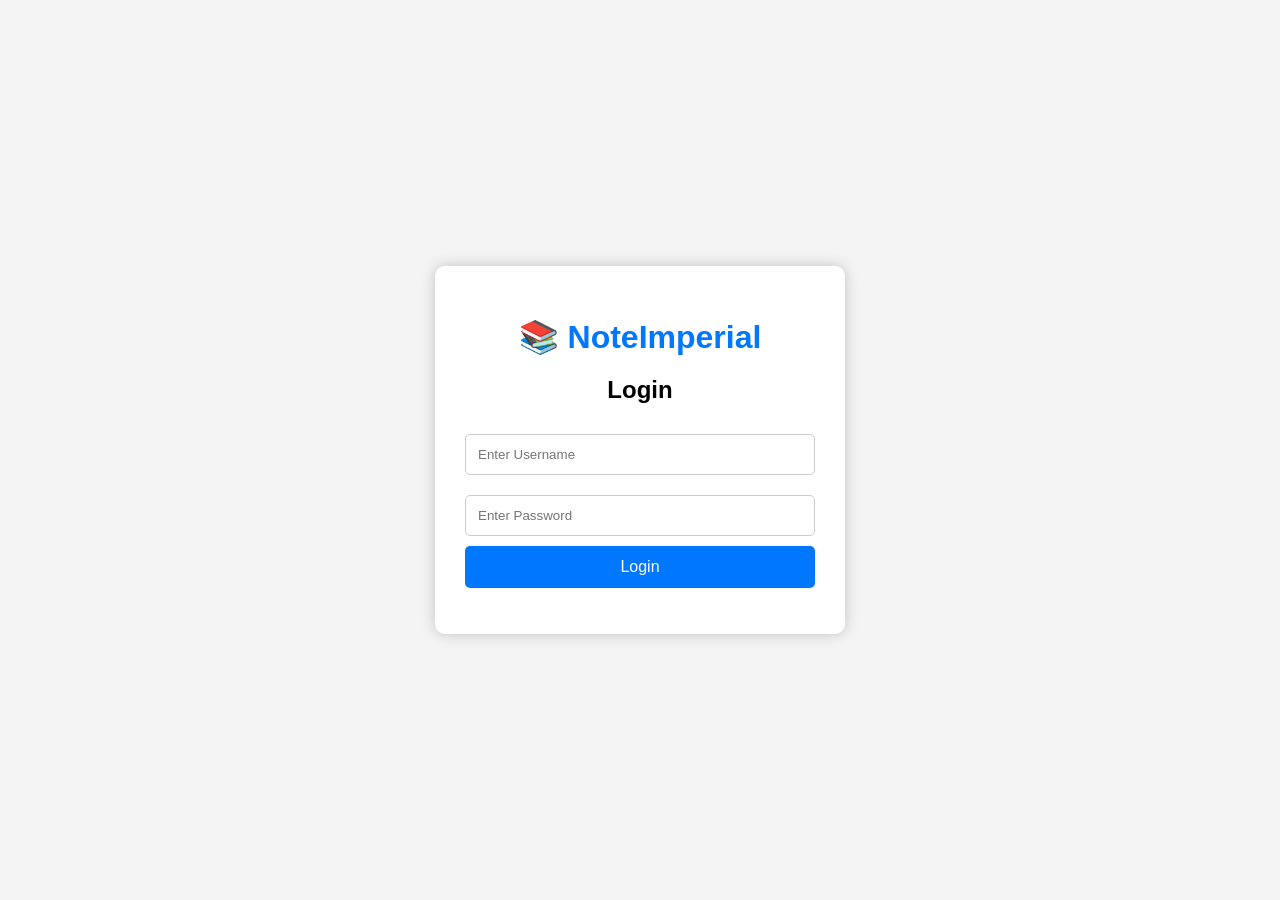
<file: login.html>
<!DOCTYPE html>
<html lang="en">
<head>
    <meta charset="UTF-8">
    <meta name="viewport" content="width=device-width, initial-scale=1.0">
    <title>Login - NoteImperial</title>
    <link rel="stylesheet" href="login.css">
</head>
<body>

<div class="login-box">

    <h1>📚 NoteImperial</h1>
    <h2>Login</h2>

    <input type="text" id="username" placeholder="Enter Username">

    <input type="password" id="password" placeholder="Enter Password">

    <button id="loginBtn">Login</button>

    <p id="message"></p>

</div>

<script src="login.js"></script>

</body>
</html>
</file>
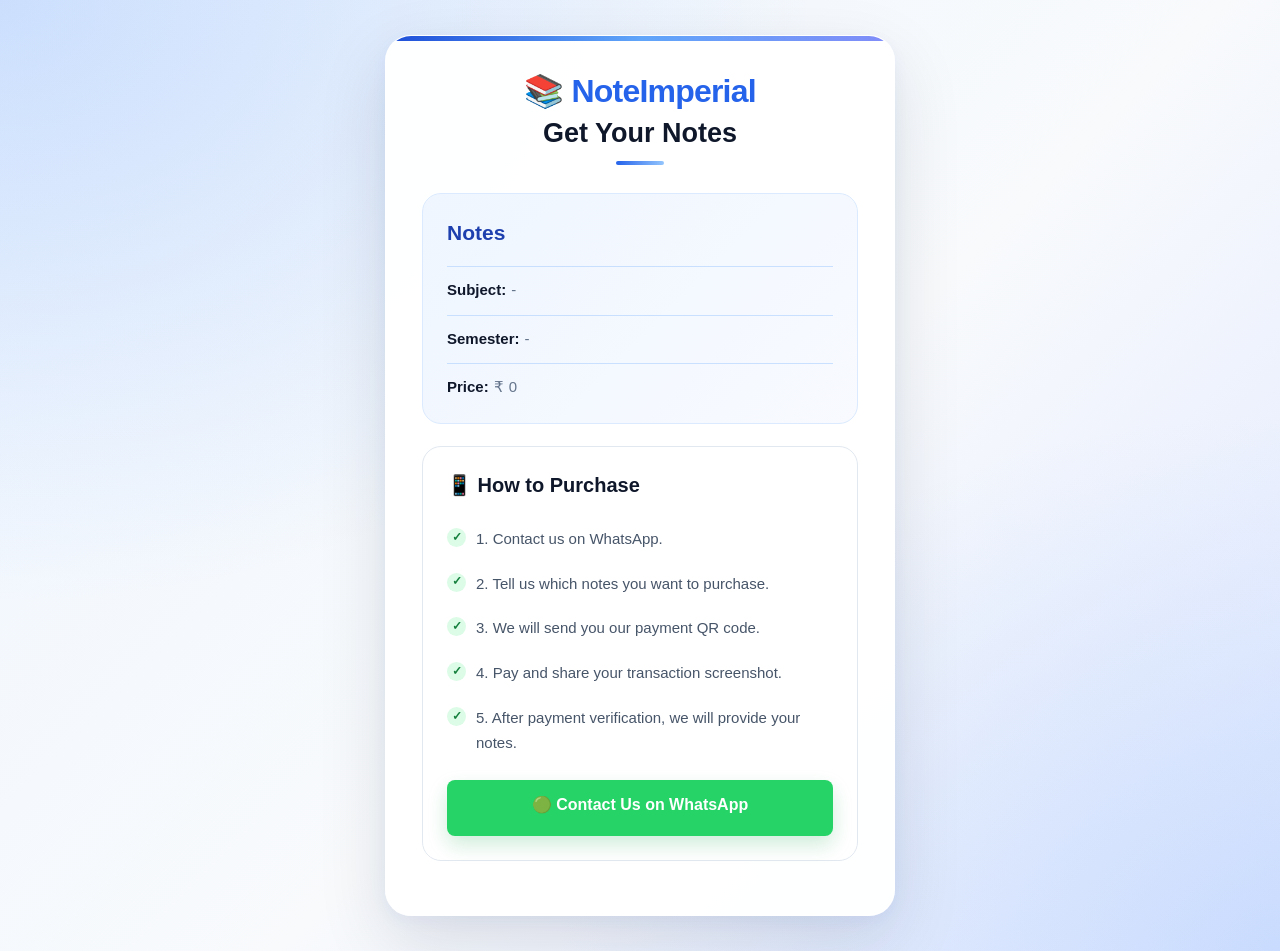
<file: payment.html>
<!DOCTYPE html>
<html lang="en">
<head>
    <meta charset="UTF-8">
    <meta name="viewport" content="width=device-width, initial-scale=1.0">

    <title>Get Your Notes - NoteImperial</title>

    <link rel="stylesheet" href="payment.css">
</head>
<body>

    <div class="payment-box">

        <h1>📚 NoteImperial</h1>

        <h2>Get Your Notes</h2>

        <div class="note-details">
            <h3 id="noteTitle">Loading...</h3>

            <p><b>Subject:</b> <span id="noteSubject"></span></p>

            <p><b>Semester:</b> <span id="noteSemester"></span></p>

            <p><b>Price:</b> ₹<span id="notePrice"></span></p>
        </div>

        <div class="qr-box">
            <h3>📱 How to Purchase</h3>

            <p>1. Contact us on WhatsApp.</p>
            <p>2. Tell us which notes you want to purchase.</p>
            <p>3. We will send you our payment QR code.</p>
            <p>4. Pay and share your transaction screenshot.</p>
            <p>5. After payment verification, we will provide your notes.</p>

            <a
                id="whatsappContact"
                href="#"
                target="_blank"
                rel="noopener noreferrer"
                style="display:inline-block; padding:14px 20px; background:#25D366; color:white; text-decoration:none; border-radius:8px; font-weight:bold; margin-top:15px;"
            >
                🟢 Contact Us on WhatsApp
            </a>
        </div>

        <p id="status"></p>

    </div>

    <script type="module">
        const params = new URLSearchParams(window.location.search);

        const title = params.get("title") || "Notes";
        const subject = params.get("subject") || "-";
        const semester = params.get("semester") || "-";
        const price = params.get("price") || "0";

        document.getElementById("noteTitle").textContent = title;
        document.getElementById("noteSubject").textContent = subject;
        document.getElementById("noteSemester").textContent = semester;
        document.getElementById("notePrice").textContent = price;

        const message =
            "Assalamualaikum! I want to purchase notes from NoteImperial.\\n\\n" +
            "Notes: " + title + "\\n" +
            "Subject: " + subject + "\\n" +
            "Semester: " + semester + "\\n" +
            "Price: ₹" + price + "\\n\\n" +
            "Please send me the payment QR code.";

        document.getElementById("whatsappContact").href =
            "https://wa.me/918178223905?text=" + encodeURIComponent(message);
    </script>

</body>
</html>
</file>
<file: login.css>
body {
    margin: 0;
    padding: 0;
    background: #f4f4f4;
    font-family: Arial, sans-serif;

    display: flex;
    justify-content: center;
    align-items: center;
    height: 100vh;
}

.login-box {
    background: white;
    padding: 30px;
    width: 350px;
    border-radius: 10px;
    text-align: center;
    box-shadow: 0 0 15px rgba(0,0,0,0.2);
}

.login-box h1 {
    color: #0077ff;
    margin-bottom: 10px;
}

.login-box h2 {
    margin-bottom: 20px;
}

.login-box input {
    width: 100%;
    padding: 12px;
    margin: 10px 0;
    box-sizing: border-box;
    border: 1px solid #ccc;
    border-radius: 5px;
}

.login-box button {
    width: 100%;
    padding: 12px;
    background: #0077ff;
    color: white;
    border: none;
    border-radius: 5px;
    cursor: pointer;
    font-size: 16px;
}

.login-box button:hover {
    background: #005fd1;
}

#message {
    margin-top: 15px;
    color: red;
    font-weight: bold;
}
</file>
<file: payment.css>
/* ==================================
   NOTEIMPERIAL PREMIUM PAYMENT PAGE
   ================================== */

* {
    margin: 0;
    padding: 0;
    box-sizing: border-box;
}

:root {
    --primary: #2563eb;
    --primary-dark: #1d4ed8;
    --navy: #0f172a;
    --text: #334155;
    --muted: #64748b;
    --border: #e2e8f0;
    --surface: #ffffff;
    --background: #f1f5f9;
    --green: #16a34a;
}

body {
    font-family: Arial, Helvetica, sans-serif;
    min-height: 100vh;
    padding: 35px 18px;
    display: flex;
    justify-content: center;
    align-items: center;
    color: var(--text);
    background:
        radial-gradient(ellipse at top left, rgba(59, 130, 246, 0.20), transparent 45%),
        radial-gradient(ellipse at bottom right, rgba(96, 165, 250, 0.18), transparent 40%),
        linear-gradient(135deg, #eff6ff, #f8fafc 55%, #e0e7ff);
}

/* Main payment card */

.payment-box {
    position: relative;
    width: 100%;
    max-width: 510px;
    padding: 36px;
    overflow: hidden;
    background: rgba(255, 255, 255, 0.96);
    border: 1px solid rgba(255, 255, 255, 0.9);
    border-radius: 26px;
    box-shadow:
        0 25px 70px rgba(15, 23, 42, 0.12),
        0 5px 15px rgba(37, 99, 235, 0.05);
}

/* Decorative top line */

.payment-box::before {
    content: "";
    position: absolute;
    top: 0;
    left: 0;
    width: 100%;
    height: 5px;
    background: linear-gradient(90deg, #1d4ed8, #60a5fa, #818cf8);
}

/* Headings */

.payment-box h1 {
    color: var(--primary);
    font-size: clamp(25px, 5vw, 32px);
    font-weight: 800;
    letter-spacing: -0.8px;
    text-align: center;
    margin-bottom: 8px;
}

.payment-box h2 {
    color: var(--navy);
    font-size: clamp(21px, 4vw, 27px);
    font-weight: 750;
    text-align: center;
    margin-bottom: 28px;
}

.payment-box h2::after {
    content: "";
    display: block;
    width: 48px;
    height: 4px;
    margin: 12px auto 0;
    border-radius: 10px;
    background: linear-gradient(90deg, #2563eb, #93c5fd);
}

/* Note details */

.note-details {
    padding: 24px;
    margin-bottom: 22px;
    background: linear-gradient(135deg, #eff6ff, #f8faff);
    border: 1px solid #dbeafe;
    border-radius: 19px;
}

.note-details h3 {
    color: #1e40af;
    font-size: 21px;
    line-height: 1.45;
    overflow-wrap: anywhere;
    margin-bottom: 18px;
}

.note-details p {
    display: flex;
    flex-wrap: wrap;
    gap: 5px;
    margin-top: 13px;
    padding-top: 12px;
    border-top: 1px solid rgba(191, 219, 254, 0.8);
    color: var(--muted);
    font-size: 15px;
    line-height: 1.5;
}

.note-details p b {
    color: var(--navy);
}

/* Purchase instructions */

.qr-box {
    padding: 24px;
    background: var(--surface);
    border: 1px solid var(--border);
    border-radius: 19px;
}

.qr-box h3 {
    color: var(--navy);
    font-size: 20px;
    line-height: 1.4;
    margin-bottom: 18px;
}

.qr-box p {
    position: relative;
    padding: 10px 0 10px 29px;
    color: #475569;
    font-size: 15px;
    line-height: 1.65;
    overflow-wrap: anywhere;
}

.qr-box p::before {
    content: "✓";
    position: absolute;
    top: 11px;
    left: 0;
    display: flex;
    align-items: center;
    justify-content: center;
    width: 19px;
    height: 19px;
    color: #15803d;
    background: #dcfce7;
    border-radius: 50%;
    font-size: 12px;
    font-weight: bold;
}

/* WhatsApp button */

#whatsappContact {
    display: flex;
    align-items: center;
    justify-content: center;
    gap: 9px;
    width: 100%;
    min-height: 56px;
    margin-top: 24px;
    padding: 16px 18px;
    border: none;
    border-radius: 14px;
    background: linear-gradient(135deg, #22c55e, #16a34a);
    color: #ffffff;
    text-decoration: none;
    text-align: center;
    font-size: 16px;
    font-weight: 750;
    line-height: 1.4;
    box-shadow: 0 9px 20px rgba(22, 163, 74, 0.20);
    transition: transform 0.2s ease, box-shadow 0.2s ease;
    overflow-wrap: anywhere;
}

#whatsappContact:hover {
    transform: translateY(-2px);
    box-shadow: 0 13px 25px rgba(22, 163, 74, 0.28);
}

#whatsappContact:active {
    transform: scale(0.98);
}

#whatsappContact:focus-visible {
    outline: 3px solid #86efac;
    outline-offset: 4px;
}

/* Status message */

#status {
    margin-top: 18px;
    color: #15803d;
    font-size: 14px;
    font-weight: bold;
    line-height: 1.5;
    overflow-wrap: anywhere;
}

/* Tablet and mobile */

@media (max-width: 600px) {
    body {
        align-items: flex-start;
        padding: 20px 12px;
    }

    .payment-box {
        max-width: 100%;
        padding: 27px 18px 22px;
        border-radius: 21px;
    }

    .payment-box h1 {
        font-size: 27px;
    }

    .payment-box h2 {
        margin-bottom: 23px;
    }

    .note-details,
    .qr-box {
        padding: 19px 16px;
        border-radius: 16px;
    }

    .note-details h3 {
        font-size: 19px;
    }

    .qr-box h3 {
        font-size: 18px;
    }

    .qr-box p {
        font-size: 14px;
    }

    #whatsappContact {
        min-height: 54px;
        padding: 15px 12px;
        font-size: 15px;
    }
}

/* Small mobile screens */

@media (max-width: 360px) {
    body {
        padding: 12px 8px;
    }

    .payment-box {
        padding: 24px 13px 18px;
    }

    .note-details,
    .qr-box {
        padding: 16px 12px;
    }

    .note-details p {
        font-size: 14px;
    }
}

/* Respect reduced motion preferences */

@media (prefers-reduced-motion: reduce) {
    *,
    *::before,
    *::after {
        scroll-behavior: auto !important;
        transition: none !important;
    }
}
</file>
